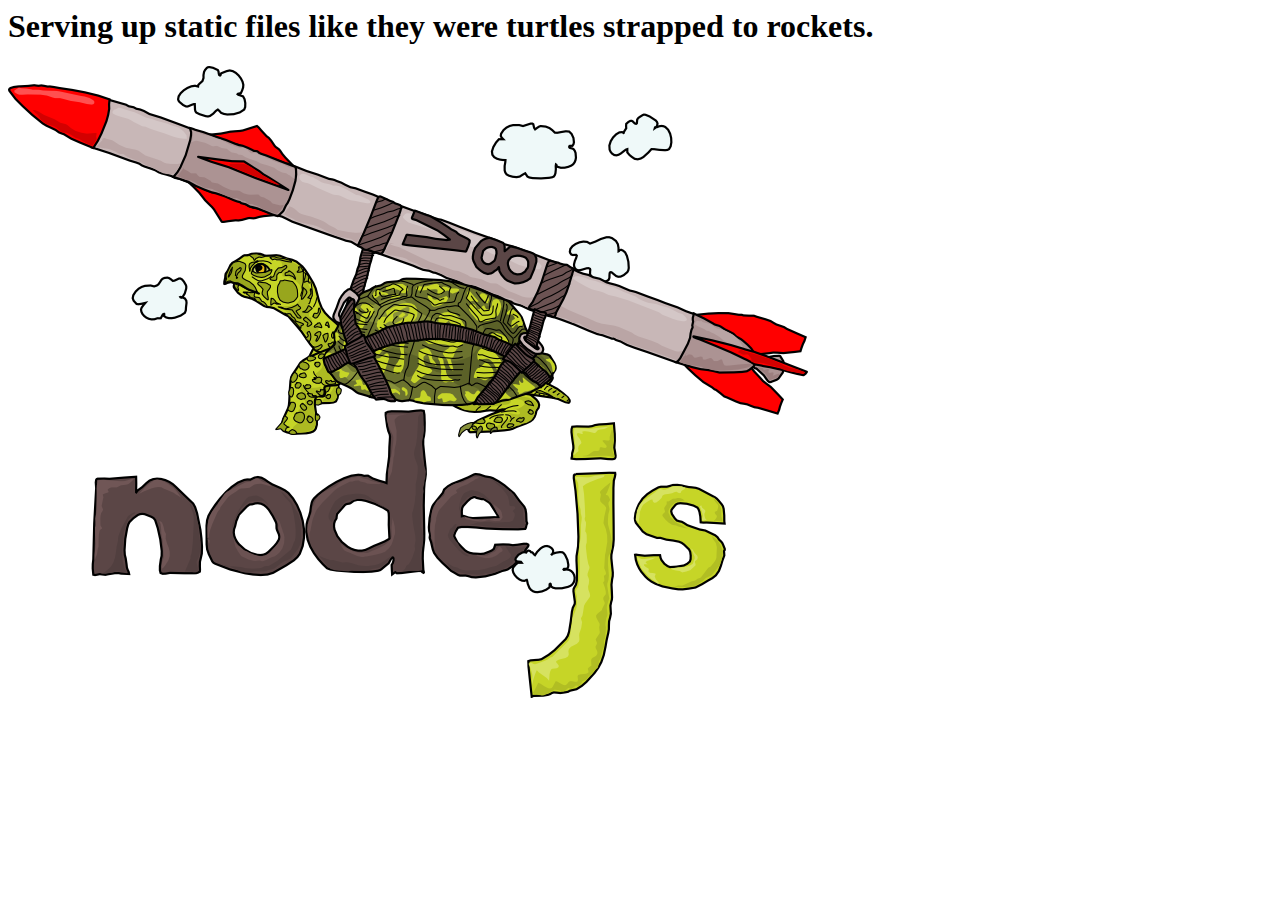
<file: node_modules/http-server/public/index.html>
<html>
  <head>
    <title>node.js http server</title>
  </head>
  <body>

    <h1>Serving up static files like they were turtles strapped to rockets.</h1>

    <img src="./img/turtle.png"/>
  </body>
</html>
</file>
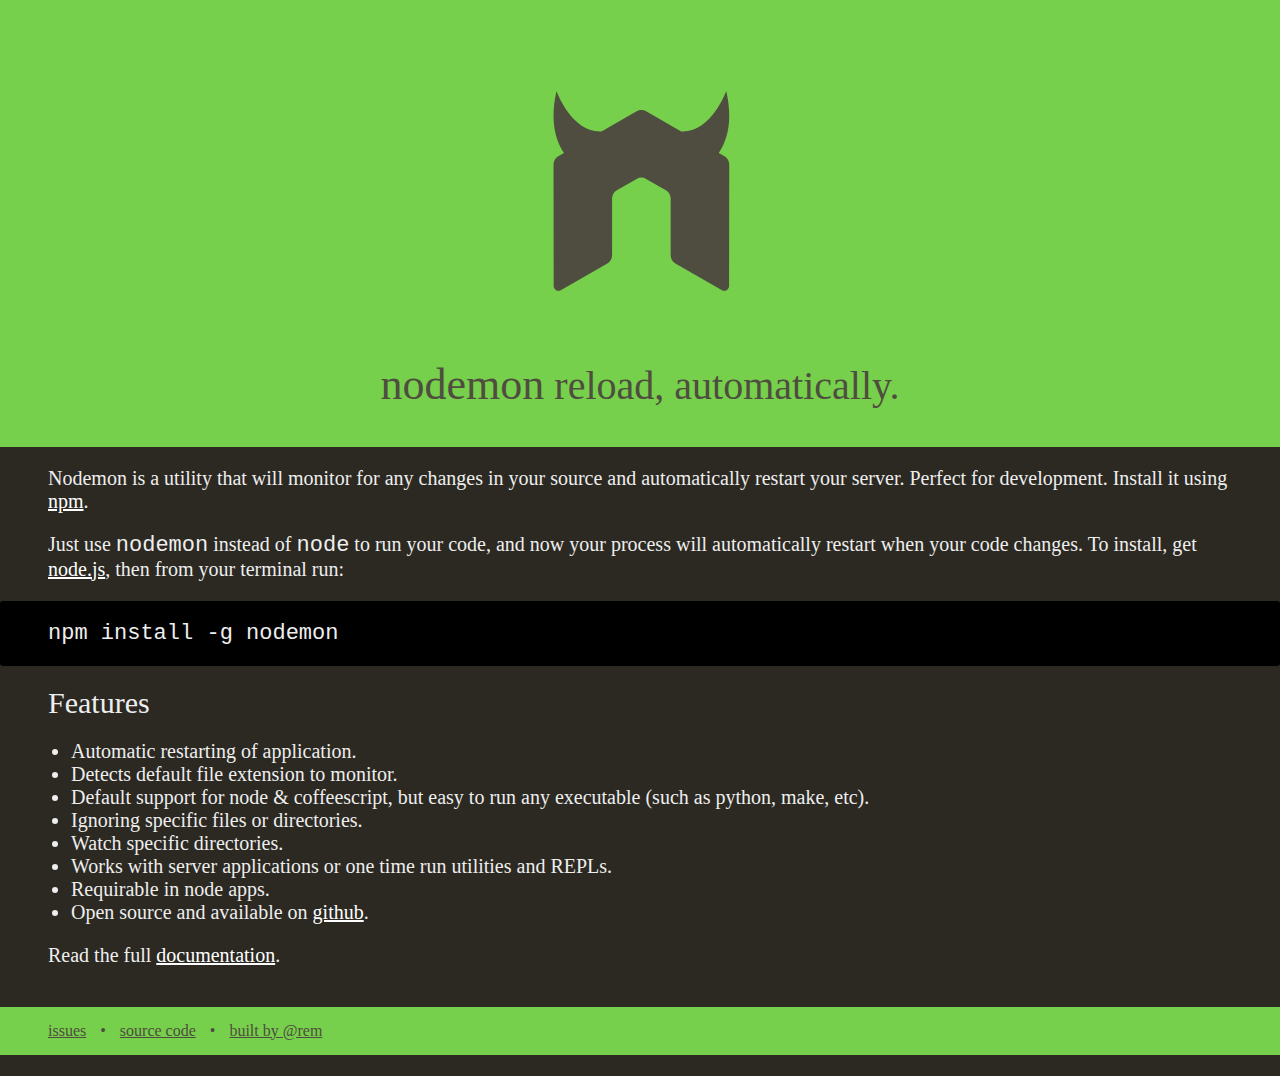
<file: node_modules/nodemon/web/index.html>
<!DOCTYPE html>
<html>
<head>
<meta charset=utf-8>
<meta name="viewport" content="width=device-width">
<title>nodemon</title>
<style id="jsbin-css">
@font-face {
  font-family: 'Roboto';
  font-style: normal;
  font-weight: 100;
  src: local('Roboto Thin'), local('Roboto-Thin'), url(http://themes.googleusercontent.com/static/fonts/roboto/v9/vzIUHo9z-oJ4WgkpPOtg13YhjbSpvc47ee6xR_80Hnw.woff) format('woff');
}
@font-face {
  font-family: 'Roboto';
  font-style: normal;
  font-weight: 300;
  src: local('Roboto Light'), local('Roboto-Light'), url(http://themes.googleusercontent.com/static/fonts/roboto/v9/Hgo13k-tfSpn0qi1SFdUfbO3LdcAZYWl9Si6vvxL-qU.woff) format('woff');
}
@font-face {
  font-family: 'Roboto';
  font-style: normal;
  font-weight: 500;
  src: local('Roboto Medium'), local('Roboto-Medium'), url(http://themes.googleusercontent.com/static/fonts/roboto/v9/RxZJdnzeo3R5zSexge8UUbO3LdcAZYWl9Si6vvxL-qU.woff) format('woff');
}

body, html {
  margin: 0;
  min-height: 100%;
  background: #2B2922;
  color: #eee;
  font-family: 'Roboto', serif;
  font-size: 20px;
  font-weight: 100;
}

html {
  margin-bottom: 20px;
}

header, footer {
  background: #76d04b;
  padding: 10px;
  position: relative;
  /* background: white; */
}

svg {
  width: 200px;
  height: 200px;
  margin: 0 auto;
  padding: 80px 0 0;
  border: 1px solid #77d04b;
  display: block;
  fill: #4F4D3F;
}

header, footer a, footer p {
  color: #4F4D3F;
}

h1 {
  padding: 40px 0 0 0;
  font-weight: 300;
}

h2 {
  font-weight: 100;
}

header strong {
  font-weight: 500;
  font-size: 110%;
}

header h1, header h2 {
  text-align: center;
}

body > p, h2, ul {
  margin: 20px 48px;
}

ul {
  padding-left: 23px;
}

code {
  font-weight: 100;
  font-size: 22px;
  font-family: 'courier new';
}

pre code {
  font-family: courier;
}

pre {
  white-space: pre-wrap;
  background: #000;
  border-radius: 3px;
  padding: 20px 48px;
}

a {
  color: #fff;
  font-weight: 400;
}

footer {
  margin-top: 40px;
  padding: 10px 28px;
}

footer p {
  font-size: 80%;
  margin: 5px 10px;
}

footer a {
  padding: 10px;
}

@media screen and (max-width: 500px) {
  body > p, h2, ul {
    margin: 20px 10px;
  }

  pre {
    padding: 20px 12px;
  }

  footer {
    padding: 10px 12px;
  }

  pre, pre code {
    margin: 10px 0;
  }
}
</style>
</head>
<body>
  <header>
    <svg version="1.1" id="template" xmlns="http://www.w3.org/2000/svg" xmlns:xlink="http://www.w3.org/1999/xlink" x="0px" y="0px" width="160" height="180"
     viewBox="0 0 160 185" xml:space="preserve">
      <path d="M158.156,60.461l-5.326-3.066
                c8.189-12.08,13.084-30.242,6.947-57.395c0,0-13.82,38.733-41.602,37.449L85.645,18.73c-1.227-0.728-2.602-1.103-3.992-1.159
                c-0.125,0-0.648,0-0.75,0c-1.387,0.057-2.76,0.432-4.004,1.159L44.367,37.449C16.586,38.738,2.762,0,2.762,0
                c-6.141,27.152-1.238,45.314,6.949,57.395l-5.324,3.066C1.682,62.018,0,64.914,0,68.072l0.16,112.363
                c0,1.568,0.812,3.021,2.188,3.783c1.344,0.812,3.008,0.812,4.35,0l43.094-24.676c2.727-1.619,4.385-4.477,4.385-7.6V99.449
                c0-3.129,1.658-6.031,4.373-7.582l18.35-10.568c1.367-0.795,2.863-1.182,4.391-1.182c1.492,0,3.027,0.387,4.356,1.182
                l18.344,10.568c2.715,1.551,4.379,4.453,4.379,7.582v52.494c0,3.123,1.68,6.002,4.391,7.6l43.082,24.676
                c1.352,0.812,3.039,0.812,4.379,0c1.336-0.762,2.176-2.215,2.176-3.783l0.141-112.363
                C162.535,64.914,160.879,62.018,158.156,60.461z"/>
    </svg>
    <h1><strong>nodemon</strong> reload, automatically.</h1>

  </header>

  <p>Nodemon is a utility that will monitor for any changes in your source and automatically restart your server. Perfect for development. Install it using <a href="https://npmjs.org/package/nodemon">npm</a>.</p>

  <p>Just use <code>nodemon</code> instead of <code>node</code> to run your code, and now your process will automatically restart when your code changes. To install, get <a href="http://nodejs.org" target="_blank">node.js</a>, then from your terminal run:</p>

  <pre><code>npm install -g nodemon</code></pre>


  <h2>Features</h2>

  <ul>
    <li>Automatic restarting of application.</li>
    <li>Detects default file extension to monitor.</li>
    <li>Default support for node &amp; coffeescript, but easy to run any executable (such as python, make, etc).</li>
    <li>Ignoring specific files or directories.</li>
    <li>Watch specific directories.</li>
    <li>Works with server applications or one time run utilities and REPLs.</li>
    <li>Requirable in node apps.</li>
    <li>Open source and available on <a href="http://github.com/remy/nodemon/">github</a>.</li>
  </ul>

  <p>Read the full <a href="http://github.com/remy/nodemon#nodemon">documentation</a>.</p>

  <footer>
    <p><a href="https://github.com/remy/nodemon/issues">issues</a> &bull; <a href="https://github.com/remy/nodemon/">source code</a>  &bull; <a href="https://twitter.com/rem">built by @rem</a></p>
  </footer>
</body>
</html>
</file>
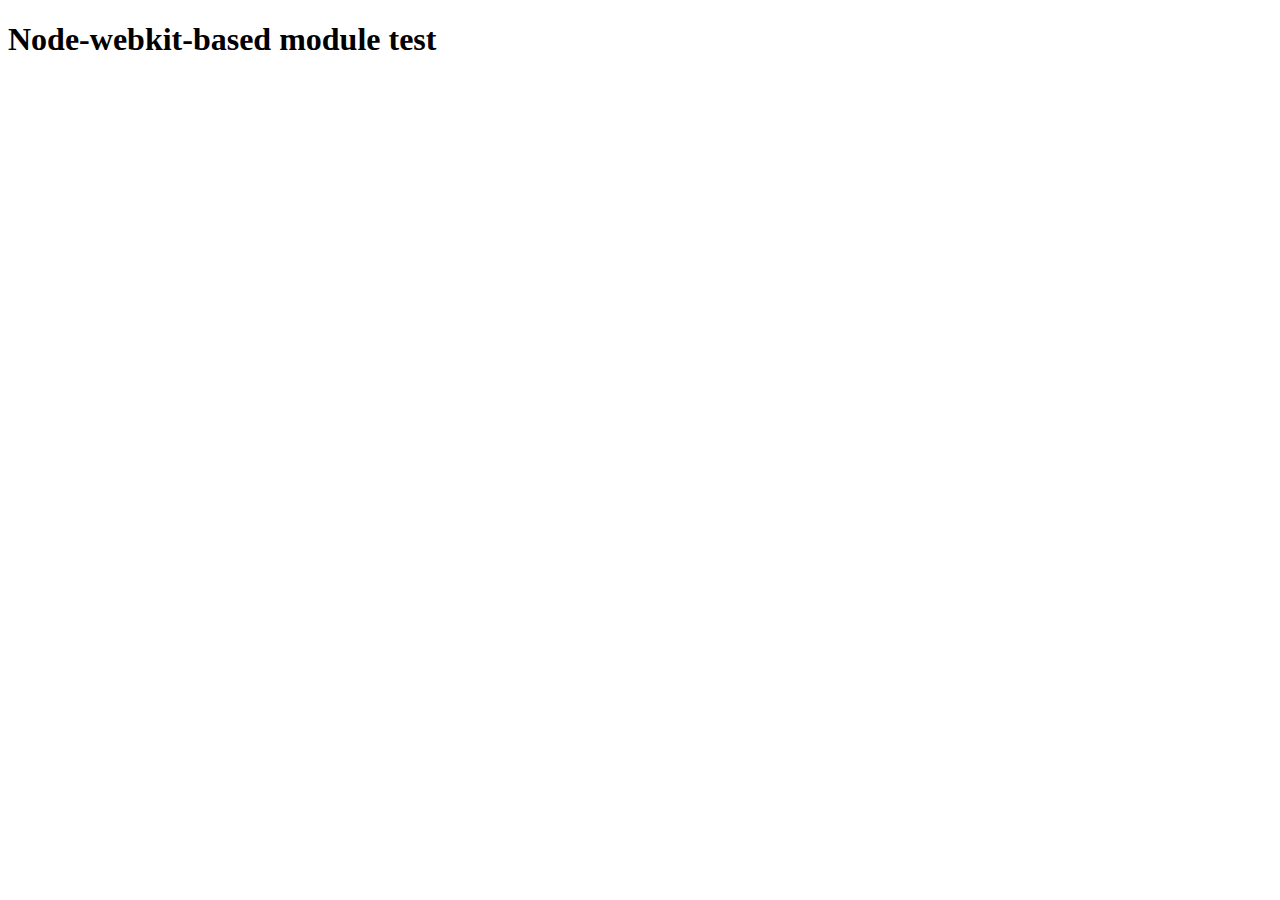
<file: node_modules/nodemon/node_modules/chokidar/node_modules/fsevents/node_modules/node-pre-gyp/lib/util/nw-pre-gyp/index.html>
<!doctype html>
<html>
<head>
<meta charset="utf-8">
<title>Node-webkit-based module test</title>
<script>
function nwModuleTest(){
   var util = require('util');
   var moduleFolder = require('nw.gui').App.argv[0];
   try {
      require(moduleFolder);
   } catch(e) {
      if( process.platform !== 'win32' ){
         util.log('nw-pre-gyp error:');
         util.log(e.stack);
      }
      process.exit(1);
   }
   process.exit(0);
}
</script>
</head>
<body onload="nwModuleTest()">
<h1>Node-webkit-based module test</h1>
</body>
</html>
</file>
